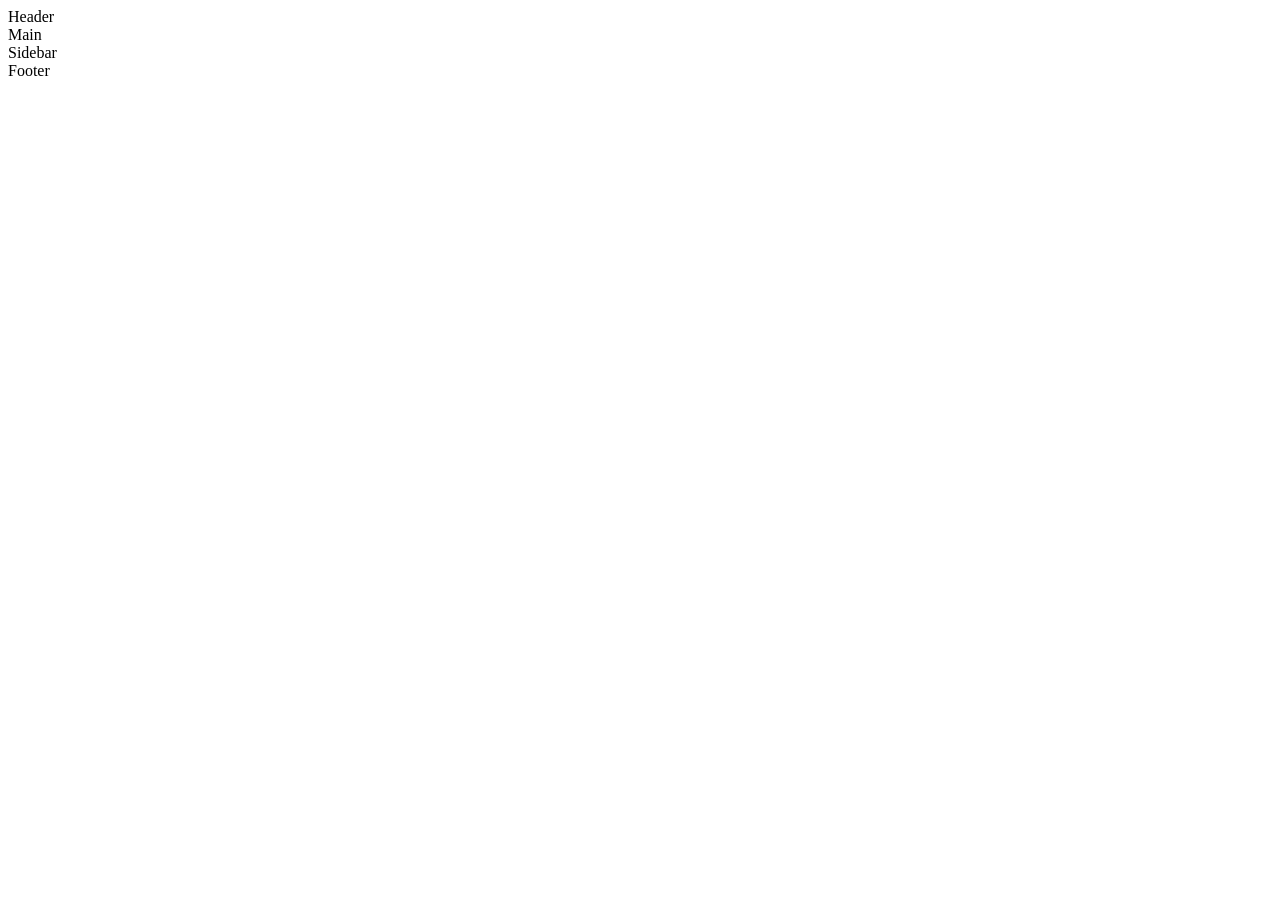
<file: index.html>
<!-- <!DOCTYPE html>
<html lang="pt-pt">
<head>
    <meta charset="UTF-8">
    <meta name="viewport" content="width=device-width, initial-scale=1.0">
    <title>CSS Grid</title>
    <link rel="stylesheet" href="style.css">
</head>
<body>
    <div class="container">
        <div class="item">A</div>
        <div class="item">B</div>
        <div class="item">C</div>
        <div class="item">D</div>
        <div class="item">E</div>
        <div class="item">F</div>
        <div class="item">G</div>
    </div>
</body>
</html> -->






<!-- Exemplo Grid Template Area -->

<!DOCTYPE html>
<html lang="pt-pt">
<head>
    <meta charset="UTF-8">
    <meta name="viewport" content="width=device-width, initial-scale=1.0">
    <title>CSS Grid</title>
    <link rel="stylesheet" href="style.css">
</head>
<body>
    <div class="container">
        <header class="item">Header</header >
        <main class="item">Main</main>
        <aside class="item">Sidebar</aside>
        <footer class="item">Footer</footer>
    </div>
</body>
</html>
</file>
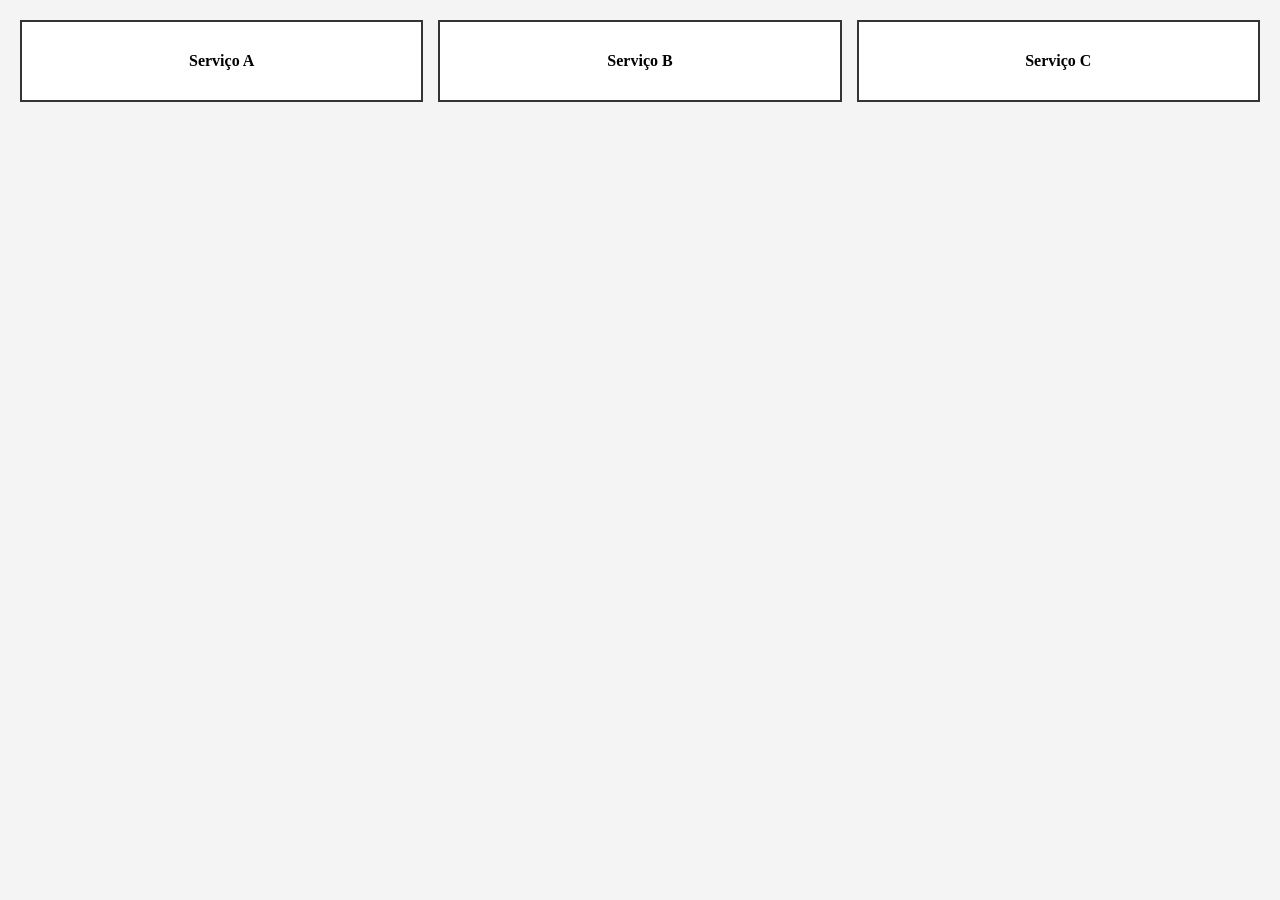
<file: responsividade-flexbox.html>
<!DOCTYPE html>
<html lang="pt-pt">
<head>
    <meta charset="UTF-8">
    <meta name="viewport" content="width=device-width, initial-scale=1.0">
    <title>Exemplo Flexbox</title>
    <link rel="stylesheet" href="responsividade-flexbox.css">
</head>
<body>
    <div class="flex-container">
        <div class="card">Serviço A</div>
        <div class="card">Serviço B</div>
        <div class="card">Serviço C</div>
    </div>
</body>
</html>
</file>
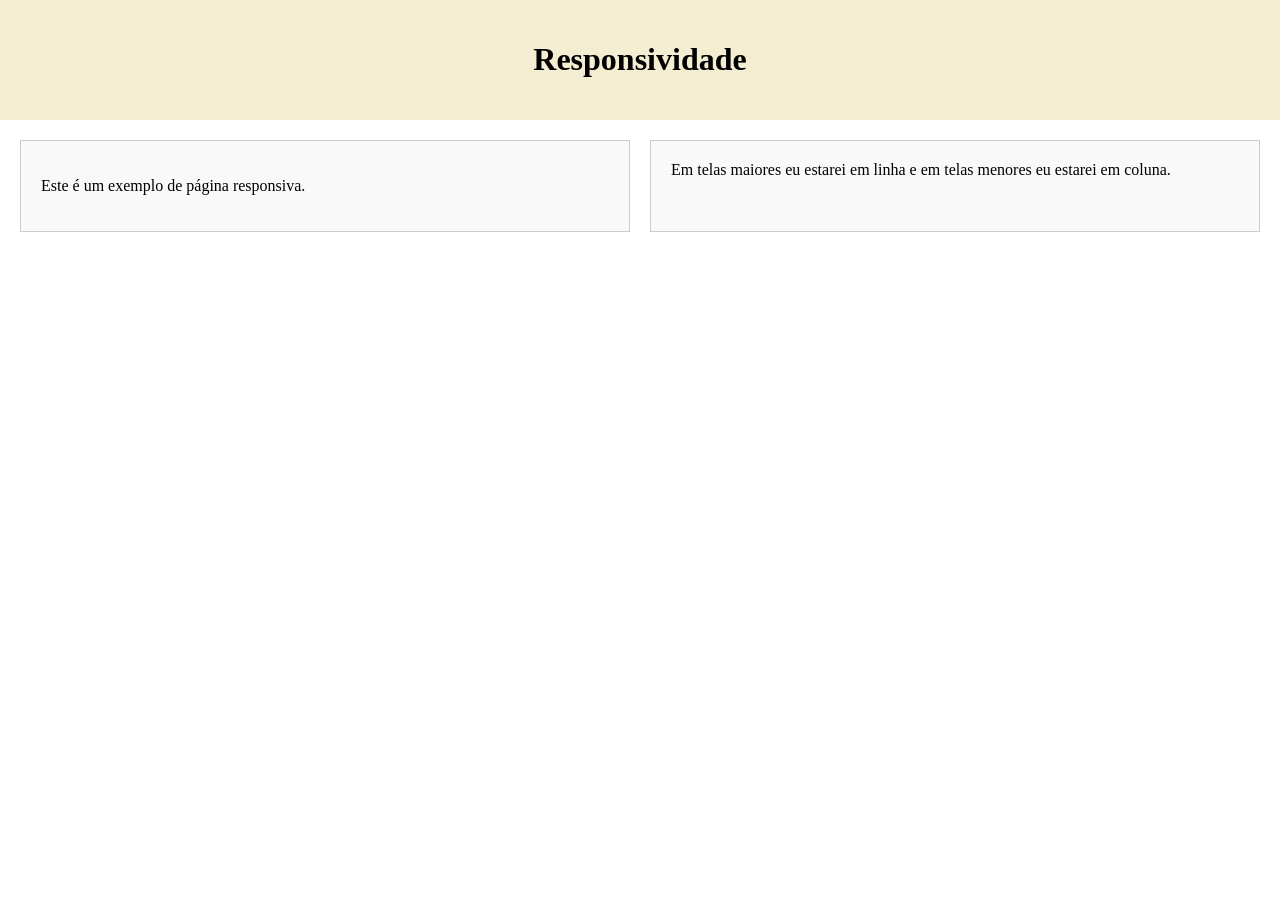
<file: responsividade-grid.html>
<!DOCTYPE html>
<html lang="en">
<head>
    <meta charset="UTF-8">
    <meta name="viewport" content="width=device-width, initial-scale=1.0">
    <title>Responsividade</title>
    <link rel="stylesheet" href="responsividade-grid.css">
</head>
<body>
    <header>
        <h1>Responsividade</h1>
    </header>
    <main>
        <section class="content">
            <p>Este é um exemplo de página responsiva.</p>
        </section>
        <section>
            Em telas maiores eu estarei em linha e em telas menores eu estarei em coluna.
        </section>
    </main>
</body>
</html>
</file>
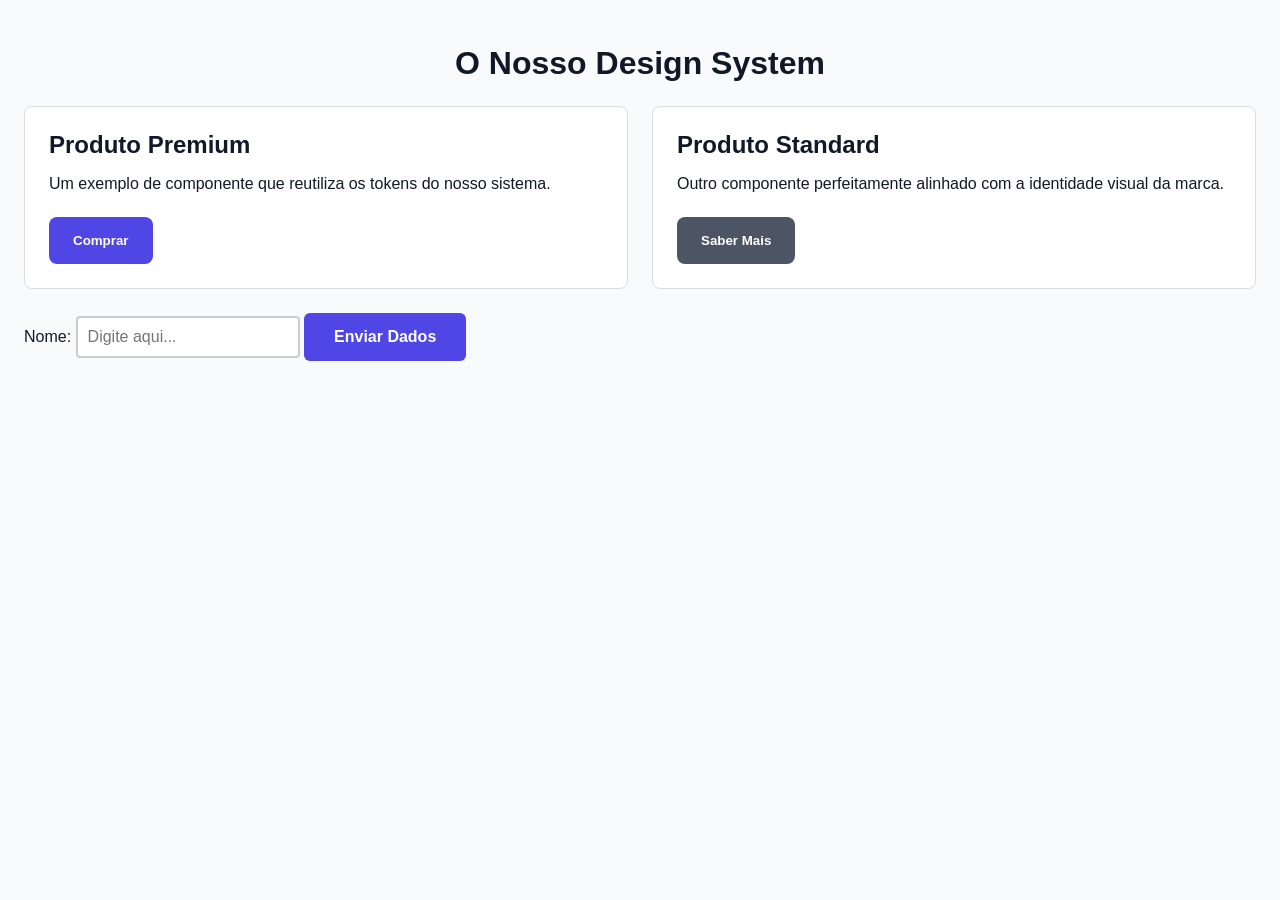
<file: variaves.html>
<!DOCTYPE html>
<html lang="pt-pt">
<head>
    <meta charset="UTF-8">
    <meta name="viewport" content="width=device-width, initial-scale=1.0">
    <title>Design System com Variáveis CSS</title>
    <link rel="stylesheet" href="variaveis.css">
</head>
<body>

    <header class="header">
        <h1>O Nosso Design System</h1>
    </header>

    <main class="grid-layout">
        <article class="card">
            <h2 class="card__title">Produto Premium</h2>
            <p class="card__text">Um exemplo de componente que reutiliza os tokens do nosso sistema.</p>
            <button class="btn btn--primary">Comprar</button>
        </article>

        <article class="card">
            <h2 class="card__title">Produto Standard</h2>
            <p class="card__text">Outro componente perfeitamente alinhado com a identidade visual da marca.</p>
            <button class="btn btn--secondary">Saber Mais</button>
        </article>

        <form class="formulario">
            <label for="nome">Nome:</label>
            <input type="text" id="nome" class="campo-texto" placeholder="Digite aqui...">
            <button class="meu-botao">Enviar Dados</button>
        </form>

    </main>

</body>
</html>
</file>
<file: style.css>
/* Exemplo 01 */

/* .container {
  display: grid;
  grid-template-columns: auto auto;
}

.item {
    border: 1px solid #ccc;
    padding: 16px;
} */

/* Exemplo 02 */

/* .container {
  display: grid;
  grid-template-columns: auto auto;
  grid-template-rows: 100px 100px 100px;
}

.item {
    border: 1px solid #ccc;
    padding: 16px;
} */

/* Exemplo 03 */

/* .container {
  display: grid;
  grid-template-columns: 1fr 2fr;
}

.item {
    border: 1px solid #ccc;
    padding: 16px;
} */

/* Exemplo 04 */

/* .container {
  display: grid;
  grid-template-columns: auto 1fr auto;
}

.item {
    border: 1px solid #ccc;
    padding: 16px;
} */



/* Exemplo 05 */


/* header {
    grid-area: header;
    background-color: #f3edd1;
}

main {
    grid-area: main;
    background-color: #d2f1d2; 
}

aside {
    grid-area: sidebar;
    background-color: #f7cecc; 
}

footer {
    grid-area: footer;
    background-color: #d2daf1; 
}


.container {
  display: grid;
  grid-template-columns: 200px 1fr;
  grid-template-areas: "header header"  
  "sidebar main" 
  "sidebar footer";
}

.item {
    border: 1px solid #ccc;
    padding: 16px;
    align-items: center;
    display: flex;
    justify-content: center;
} */
</file>
<file: responsividade-flexbox.css>
body {
    margin: 0;
    padding: 0;
    background-color: #f4f4f4;
}

.flex-container {
    display: flex;         
    flex-direction: row;   
    justify-content: space-between; 
    gap: 15px;
    margin: 20px;             
}

.card {
    background-color: #fff;
    border: 2px solid #333;
    padding: 30px;
    flex: 1;              
    text-align: center;
    font-weight: bold;
}

@media (max-width: 768px) {
    .flex-container {
        flex-direction: column; 
    }
}
</file>
<file: responsividade-grid.css>
body {
    margin: 0;
    padding: 0;
}

header {
    background-color: #f3edd1;
    padding: 20px;
    text-align: center;
}

main {
    display: grid;
    grid-template-columns: 1fr 1fr; 
    gap: 20px;
    padding: 20px;
}

section {
    border: 1px solid #ccc;
    padding: 20px;
    background-color: #f9f9f9;
}

@media (max-width: 600px) {
    main {
        grid-template-columns: 1fr;
    }
}
</file>
<file: variaveis.css>
/* ==========================================
   1. AS NOSSAS VARIÁVEIS (DESIGN SYSTEM)
   ========================================== */
:root {
    /* Cores padronizadas */
    --cor-principal: #4f46e5;       
    --cor-secundaria: #4b5563;     
    --cor-fundo-site: #f9fafb;       
    --cor-fundo-caixa: #ffffff;       
    --cor-texto: #111827;     

    /* Espaçamentos padronizados (Paddings, Margins e Gaps) */
    --espaco-pequeno: 8px;
    --espaco-medio: 16px;             
    --espaco-grande: 24px;

    /* Arredondamento de bordas padronizado */
    --borda-arredondada: 8px;
}

/* ==========================================
   2. REGRAS GERAIS DA PÁGINA
   ========================================== */
body {
    margin: 0;
    font-family: sans-serif;
    background-color: var(--cor-fundo-site);
    color: var(--cor-texto);
    padding: var(--espaco-grande);
}

.header {
    text-align: center;
    margin-bottom: var(--espaco-grande);
}

/* ==========================================
   3. CONFIGURAÇÃO DO LAYOUT
   ========================================== */
.grid-layout {
    display: grid;
    grid-template-columns: 1fr 1fr;
    gap: var(--espaco-grande);
}

/* ==========================================
   4. COMPONENTES (As Caixas e os Botões)
   ========================================== */
.card {
    background-color: var(--cor-fundo-caixa);
    border-radius: var(--borda-arredondada);
    padding: var(--espaco-grande);
    border: 1px solid #ddd;
}


.card__title {
    margin: 0 0 var(--espaco-pequeno) 0;
}

.card__text {
    margin-bottom: var(--espaco-grande);
}

/* Base dos Botões */
.btn {
    border: none;
    cursor: pointer;
    font-weight: bold;
    padding: var(--espaco-medio) var(--espaco-grande);
    border-radius: var(--borda-arredondada);
    transition: transform 0.2s ease;
}

.btn:hover {
    transform: translateY(-2px);
}

.btn--primary {
    background-color: var(--cor-principal);
    color: white;
}

.btn--secondary {
    background-color: var(--cor-secundaria);
    color: white;
}

/* ==========================================
   5. RESPONSIVIDADE (Telemóvel)
   ========================================== */
@media (max-width: 600px) {
    .grid-layout {
        grid-template-columns: 1fr;
    }
}

/* ==========================================
   6. Exemplo Focus
   ========================================== */


.campo-texto {
    padding: 10px;
    border: 2px solid #ccc;
    border-radius: 4px;
    font-size: 16px;
    outline: none;    
    transition: border-color 0.3s, box-shadow 0.3s;
}

.campo-texto:focus {
    border-color: #4f46e5;
    box-shadow: 0 0 8px rgba(79, 70, 229, 0.3); 
    background-color: #f5f3ff;
}

/* ==========================================
   7. Exemplo Active
   ========================================== */

.meu-botao {
    background-color: #4f46e5; 
    color: white;
    padding: 15px 30px;
    border: none;
    border-radius: 6px;
    font-size: 16px;
    font-weight: bold;
    cursor: pointer;    
    transition: all 0.2s ease;
}

.meu-botao:hover {
    background-color: #4338ca;
}

.meu-botao:active {
   
    transform: scale(0.95);    
    background-color: #3730a3;
}
</file>
